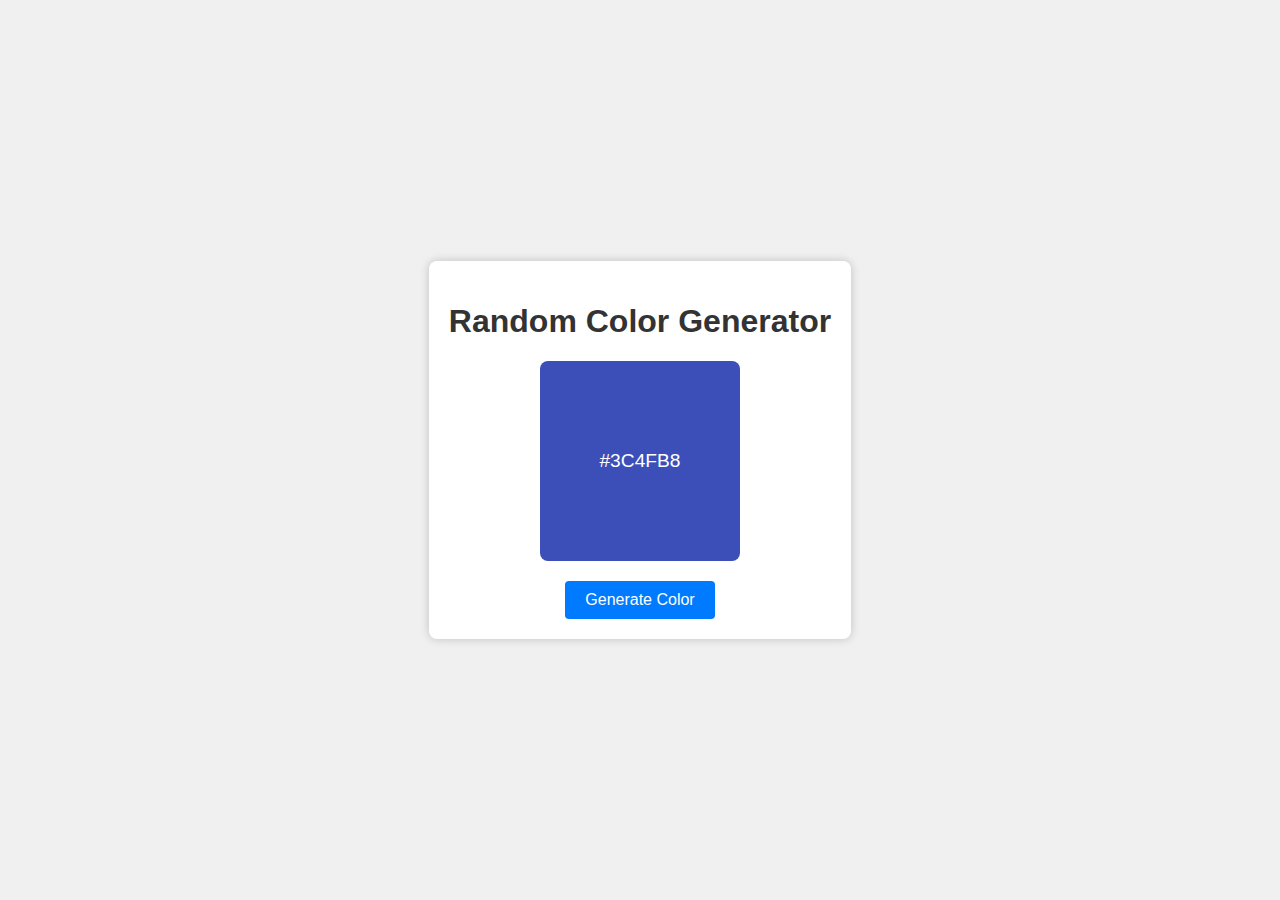
<file: Random-Color/index.html>
<!DOCTYPE html>
<html lang="en">
<head>
  <meta charset="UTF-8">
  <meta name="viewport" content="width=device-width, initial-scale=1.0">
  <title>Random Color Generator</title>
  <link rel="stylesheet" href="style.css">
</head>
<body>
  <div class="container">
    <h1>Random Color Generator</h1>
    <div class="color-box" id="colorBox">
      <span>Click below to generate a random color!</span>
    </div>
    <button id="generateBtn">Generate Color</button>
  </div>
  <script src="app.js"></script>
</body>
</html>
</file>
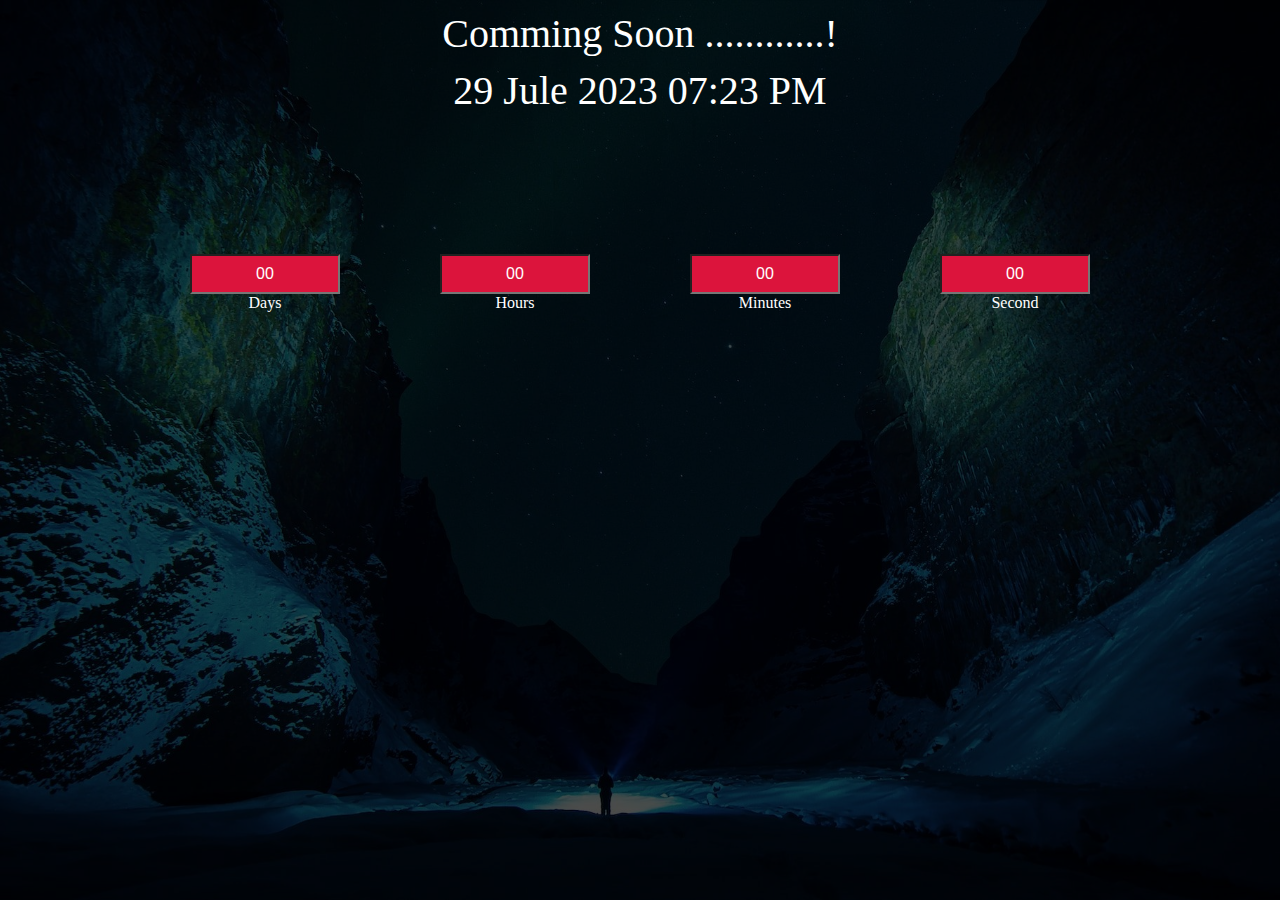
<file: Count-Down/inedx.html>
<!DOCTYPE html>
<html lang="en">

<head>
    <meta charset="UTF-8">
    <meta name="viewport" content="width=device-width, initial-scale=1.00">
    <title>Counter-Down</title>
    <link rel="stylesheet" href="./css/style.css">
</head>

<body>
    <div class="main">
        <div class="overlay">
            <div class="title">Comming Soon ............!</div>
            <div class="title"  id ="end-date">200 Jule 20023 100:0000 PM</div>
            <div class="col">
              <div>  <input type="text" readonly value="00"><br>
                <label for="Days">Days</label>
              </div>
              <div>  <input type="text" readonly  value="00"><br>
                <label for="Days">Hours</label>
              </div>
              <div>  <input type="text" readonly value="00"><br>
                <label for="Days">Minutes</label>
              </div>
              <div>  <input type="text" readonly  value="00"><br>
                <label for="Days">Second</label>
              </div>
            </div>

        </div>
    </div>
    <script src="js/app.js"></script>
</body>

</html>
</file>
<file: Random-Color/style.css>
body {
    font-family: Arial, sans-serif;
    background-color: #f0f0f0;
    display: flex;
    justify-content: center;
    align-items: center;
    height: 100vh;
    margin: 0;
  }
  
  .container {
    text-align: center;
    background-color: #fff;
    padding: 20px;
    border-radius: 8px;
    box-shadow: 0 0 10px rgba(0, 0, 0, 0.2);
  }
  
  h1 {
    color: #333;
  }
  
  .color-box {
    width: 200px;
    height: 200px;
    margin: 20px auto;
    display: flex;
    justify-content: center;
    align-items: center;
    font-size: 1.2rem;
    color: #fff;
    border-radius: 8px;
  }
  
  button {
    padding: 10px 20px;
    font-size: 1rem;
    background-color: #007bff;
    color: #fff;
    border: none;
    border-radius: 4px;
    cursor: pointer;
  }
</file>
<file: Count-Down/css/style.css>
* {
    margin: 0;
    padding: 0;
    box-sizing: border-box;
  }
  
  .main {
    width: 100%;
    height: 100vh;
    background: url('../images/Background.jpg') center center;
    background-size: cover;
  }
  
  .overlay {
    width: 100%;
    height: 100%;
    background-color: rgba(0, 0, 0, 0.7); /* Use 'rgba' instead of 'rgb' for alpha transparency */
    display: flex;
    flex-direction: column;
    color: white;
    align-items: center;
  }
  
  .title {
    margin-top: 10px;
    text-align: center;
    color: white;
    font-size: 2.5rem;
  }
  
  /* Adjust countdown timer container for responsiveness */
  .col {
    max-width: 100%;
    width: 1000px;
    height: 100px;
    /* border: 1px solid rgb(136, 255, 0); */
    margin: 140px;
    justify-content: center;
    text-align: center;
    display: flex;
  }
  
  /* Make each countdown element responsive */
  .col div {
    width: 25%;
    text-align: center;
  }
  
  input {
    width: 60%;
    height: 40px;
    text-align: center;
    font-size: 1rem; /* Adjust the font size for responsiveness */
    background-color: crimson;
    color:white
  }
  
  /* Media query for smaller screens */
  @media screen and (max-width: 768px) {
    .title {
      font-size: 1.8rem;
    }
  
    /* Make the countdown timer container stack vertically */
    .col {
        max-width: 100%;
        width: 1000px;
        height: 100px;
        margin: 20px;
        justify-content: center;
        text-align: center;
        display: flex;
      
    }
  
    /* Adjust the width of input fields for smaller screens */
    input {
      width: 100%;
    }
  }
  
  /* Media query for even smaller screens */
  @media screen and (max-width: 480px) {
    .title {
      font-size: 1.5rem;
    }
  }
</file>
